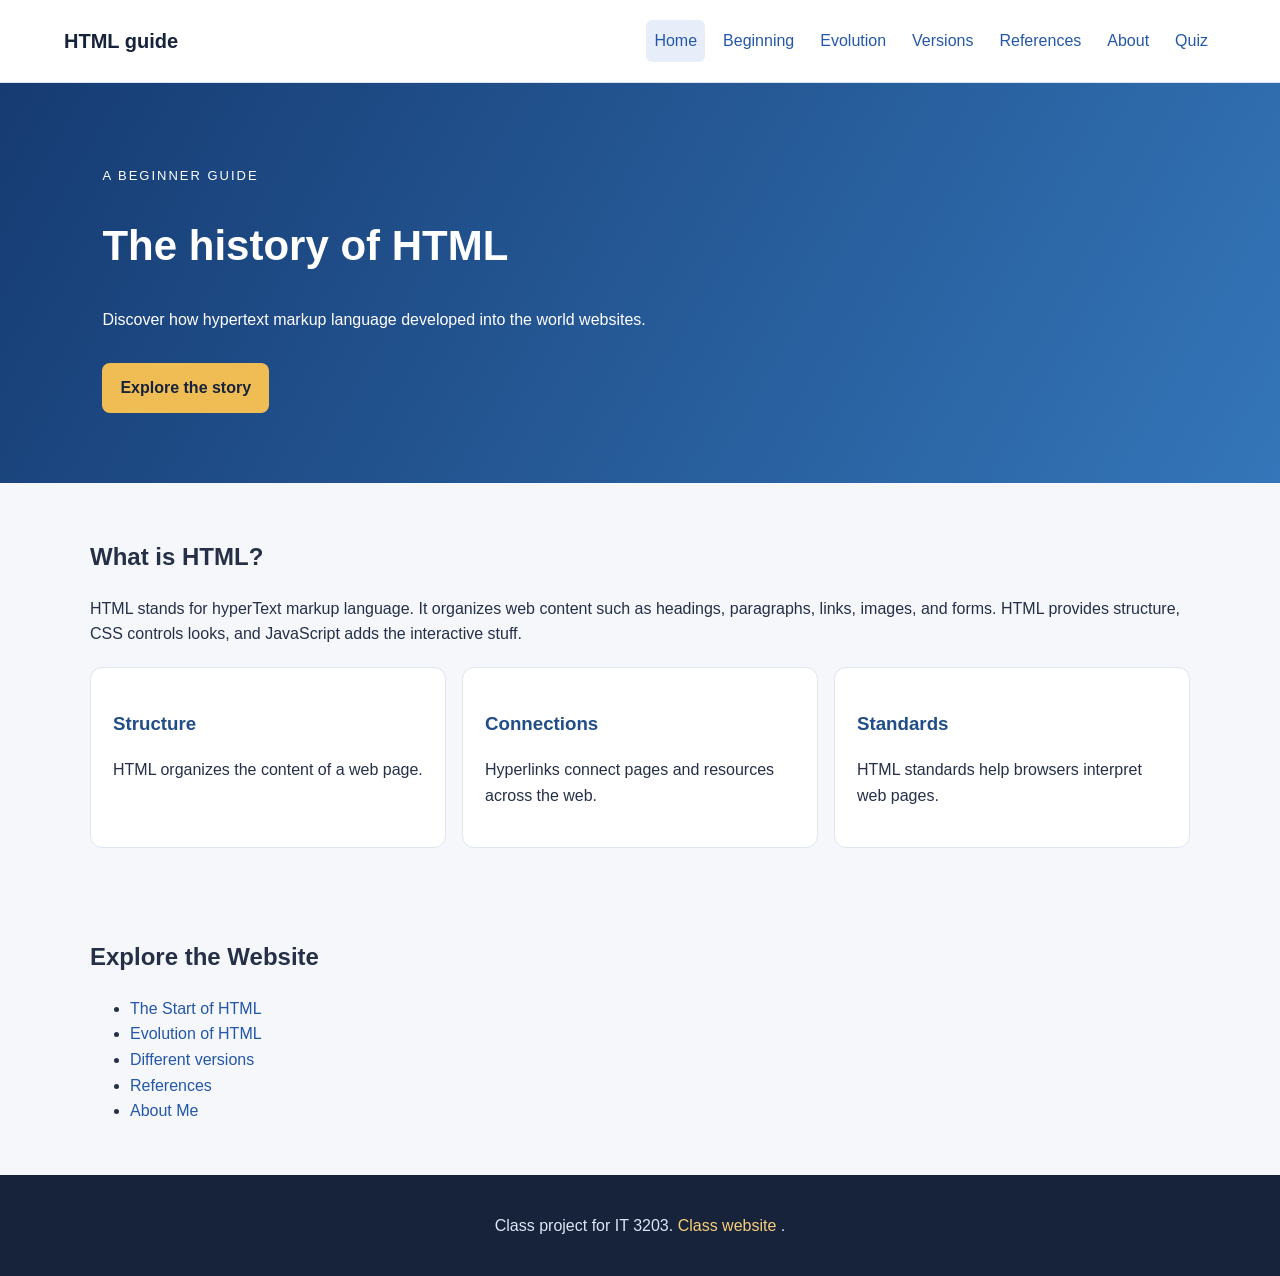
<file: index.html>
<!DOCTYPE html>
<html lang="en">
<head>
    <meta charset="UTF-8">
    <meta name="viewport" content="width=device-width, initial-scale=1.0">
    <title>History of HTML | Home</title>
    <link rel="stylesheet" href="style.css">
</head>
<body>

    <!-- main navigation menu -->
    <header class="site-header">
        <a class="brand" href="index.html">HTML guide</a>

        <nav>
            <a class="active" href="index.html">Home</a>
            <a href="beginning.html">Beginning</a>
            <a href="evolution.html">Evolution</a>
            <a href="concepts.html">Versions</a>
            <a href="references.html">References</a>
            <a href="about.html">About</a>
            <a href="quiz.html">Quiz</a>
        </nav>
    </header>

    <main>
        <!-- Homepage introduction -->
        <section class="hero">
            <p class="eyebrow">A Beginner guide</p>

            <h1>The history of HTML</h1>

            <p>
                Discover how hypertext markup language developed
                into the world websites.
            </p>

            <a class="button" href="beginning.html">
                Explore the story
            </a>
        </section>

        <!-- Introduction -->
        <section class="content-section">
            <h2>What is HTML?</h2>

            <p>
                HTML stands for hyperText markup language.
                It organizes web content such as headings,
                paragraphs, links, images, and forms.
                HTML provides structure, CSS controls looks,
                and JavaScript adds the interactive stuff.
            </p>

            <div class="card-grid">
                <article class="card">
                    <h3>Structure</h3>
                    <p>HTML organizes the content of a web page.</p>
                </article>

                <article class="card">
                    <h3>Connections</h3>
                    <p>Hyperlinks connect pages and resources across the web.</p>
                </article>

                <article class="card">
                    <h3>Standards</h3>
                    <p>HTML standards help browsers interpret web pages.</p>
                </article>
            </div>
        </section>

        <!-- links to the other pages -->
        <section class="content-section">
            <h2>Explore the Website</h2>

            <ul>
                <li>
                    <a href="beginning.html">The Start of HTML</a>
                </li>
                <li>
                    <a href="evolution.html">Evolution of HTML</a>
                </li>
                <li>
                    <a href="concepts.html">Different versions</a>
                </li>
                <li>
                    <a href="references.html">References</a>
                </li>
                <li>
                    <a href="about.html">About Me</a>
                </li>
            </ul>
        </section>
    </main>

    <!--  class project note -->
    <footer>
        <p>
            Class project for IT 3203.
            <a href="https://ksuweb.github.io/IT3203/">
                Class website
            </a>.
        </p>
    </footer>

</body>
</html>
</file>
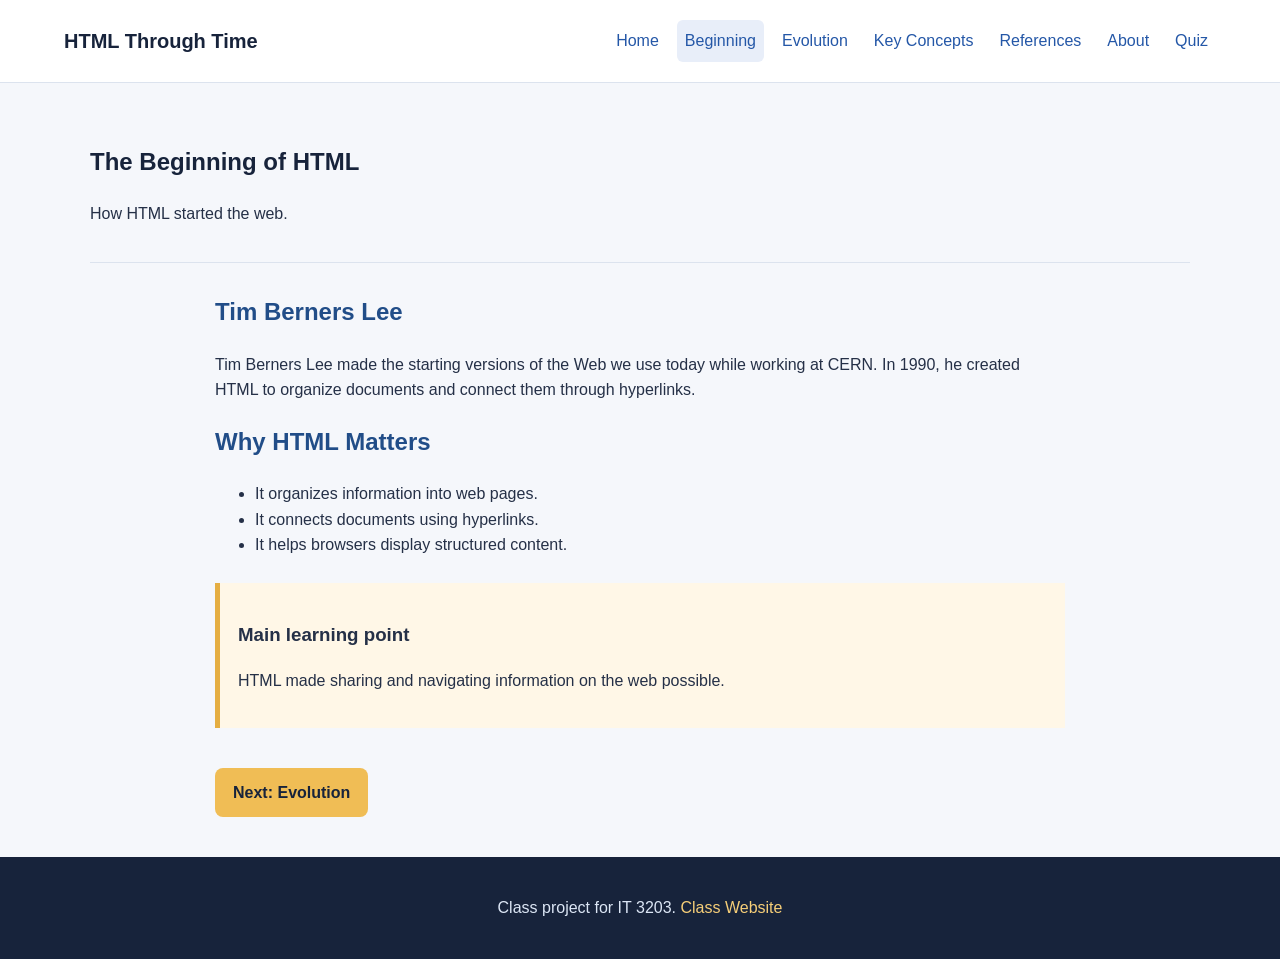
<file: beginning.html>
<!DOCTYPE html>
<html lang="en">
<head>
    <meta charset="UTF-8">
    <meta name="viewport" content="width=device-width, initial-scale=1.0">
    <title>Beginning of HTML</title>
    <link rel="stylesheet" href="style.css">
</head>
<body>
<header class="site-header">
    <a class="brand" href="index.html">HTML Through Time</a>
    <nav>
        <a href="index.html">Home</a>
        <a class="active" href="beginning.html">Beginning</a>
        <a href="evolution.html">Evolution</a>
        <a href="concepts.html">Key Concepts</a>
        <a href="references.html">References</a>
        <a href="about.html">About</a>
        <a href="quiz.html">Quiz</a>
    </nav>
</header>
<main class="page-main">
    <section class="page-heading">
        <h1>The Beginning of HTML</h1>
        <p>How HTML started the web.</p>
    </section>
    <section class="article">
        <h2>Tim Berners Lee</h2>
        <p>
            Tim Berners Lee made the starting versions of the Web we use today 
            while working at CERN. In 1990, he created HTML to organize
            documents and connect them through hyperlinks.
        </p>
        <h2>Why HTML Matters</h2>
        <ul>
            <li>It organizes information into web pages.</li>
            <li>It connects documents using hyperlinks.</li>
            <li>It helps browsers display structured content.</li>
        </ul>
        <aside class="callout">
            <h3>Main learning point</h3>
            <p>HTML made sharing and navigating information on the web possible.</p>
        </aside>
        <a class="button" href="evolution.html">Next: Evolution</a>
    </section>
</main>
<footer>
    <p>Class project for IT 3203.
    <a href="https://ksuweb.github.io/IT3203/">Class Website</a></p>
</footer>
</body>
</html>
</file>
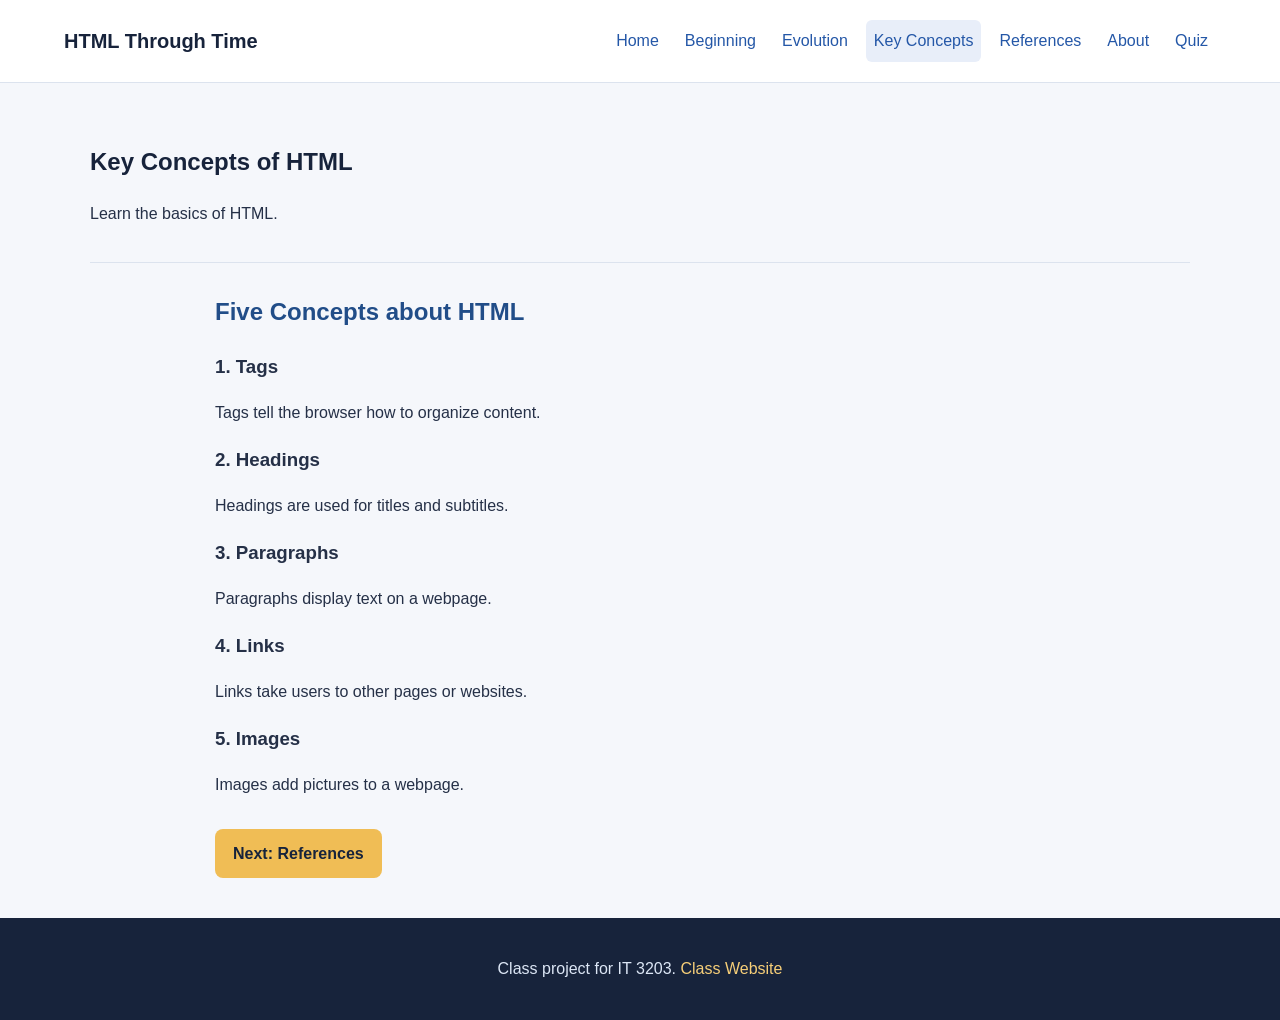
<file: concepts.html>
<!DOCTYPE html>
<html lang="en">
<head>
    <meta charset="UTF-8">
    <meta name="viewport" content="width=device-width, initial-scale=1.0">
    <title>Key concepts of HTML</title>
    <link rel="stylesheet" href="style.css">
</head>
<body>

<header class="site-header">
    <a class="brand" href="index.html">HTML Through Time</a>
    <nav>
        <a href="index.html">Home</a>
        <a href="beginning.html">Beginning</a>
        <a href="evolution.html">Evolution</a>
        <a class="active" href="concepts.html">Key Concepts</a>
        <a href="references.html">References</a>
        <a href="about.html">About</a>
        <a href="quiz.html">Quiz</a>
    </nav>
</header>

<main class="page-main">
    <section class="page-heading">
        <h1>Key Concepts of HTML</h1>
        <p>Learn the basics of HTML.</p>
    </section>

    <section class="article">
        <h2>Five Concepts about HTML</h2>

        <h3>1. Tags</h3>
        <p>Tags tell the browser how to organize content.</p>

        <h3>2. Headings</h3>
        <p>Headings are used for titles and subtitles.</p>

        <h3>3. Paragraphs</h3>
        <p>Paragraphs display text on a webpage.</p>

        <h3>4. Links</h3>
        <p>Links take users to other pages or websites.</p>

        <h3>5. Images</h3>
        <p>Images add pictures to a webpage.</p>

        <a class="button" href="references.html">Next: References</a>
    </section>
</main>

<footer>
    <p>Class project for IT 3203.
    <a href="https://ksuweb.github.io/IT3203/">Class Website</a></p>
</footer>

</body>
</html>
</file>
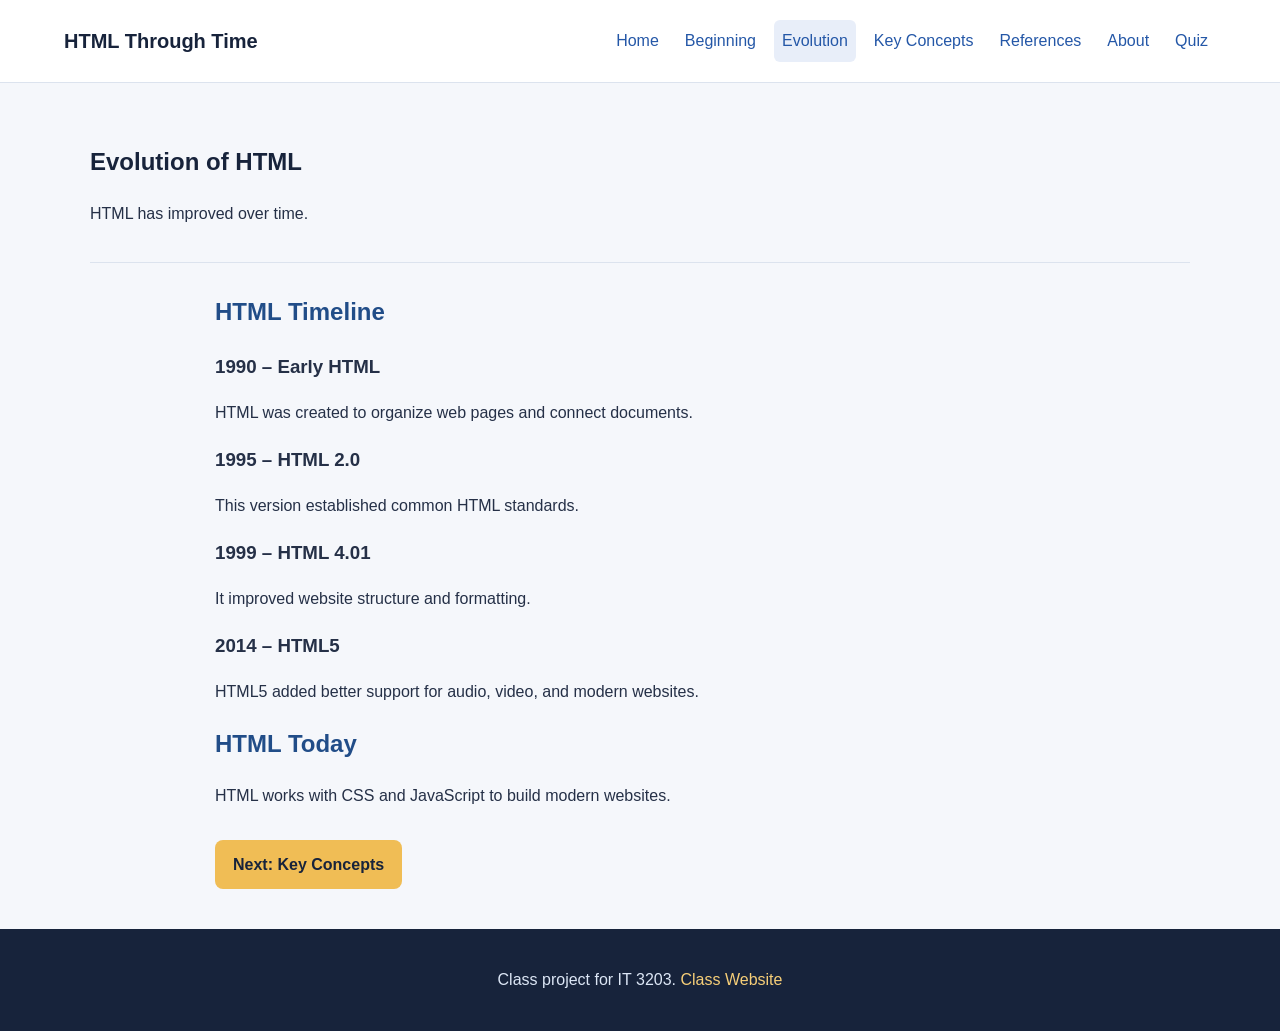
<file: evolution.html>
<!DOCTYPE html>
<html lang="en">
<head>
    <meta charset="UTF-8">
    <meta name="viewport" content="width=device-width, initial-scale=1.0">
    <title>Evolution of HTML</title>
    <link rel="stylesheet" href="style.css">
</head>
<body>

<header class="site-header">
    <a class="brand" href="index.html">HTML Through Time</a>
    <nav>
        <a href="index.html">Home</a>
        <a href="beginning.html">Beginning</a>
        <a class="active" href="evolution.html">Evolution</a>
        <a href="concepts.html">Key Concepts</a>
        <a href="references.html">References</a>
        <a href="about.html">About</a>
        <a href="quiz.html">Quiz</a>
    </nav>
</header>

<main class="page-main">
    <section class="page-heading">
        <h1>Evolution of HTML</h1>
        <p>HTML has improved over time.</p>
    </section>

    <section class="article">
        <h2>HTML Timeline</h2>

        <h3>1990 – Early HTML</h3>
        <p>HTML was created to organize web pages and connect documents.</p>

        <h3>1995 – HTML 2.0</h3>
        <p>This version established common HTML standards.</p>

        <h3>1999 – HTML 4.01</h3>
        <p>It improved website structure and formatting.</p>

        <h3>2014 – HTML5</h3>
        <p>HTML5 added better support for audio, video, and modern websites.</p>

        <h2>HTML Today</h2>
        <p>HTML works with CSS and JavaScript to build modern websites.</p>

        <a class="button" href="concepts.html">Next: Key Concepts</a>
    </section>
</main>

<footer>
    <p>Class project for IT 3203.
    <a href="https://ksuweb.github.io/IT3203/">Class Website</a></p>
</footer>

</body>
</html>
</file>
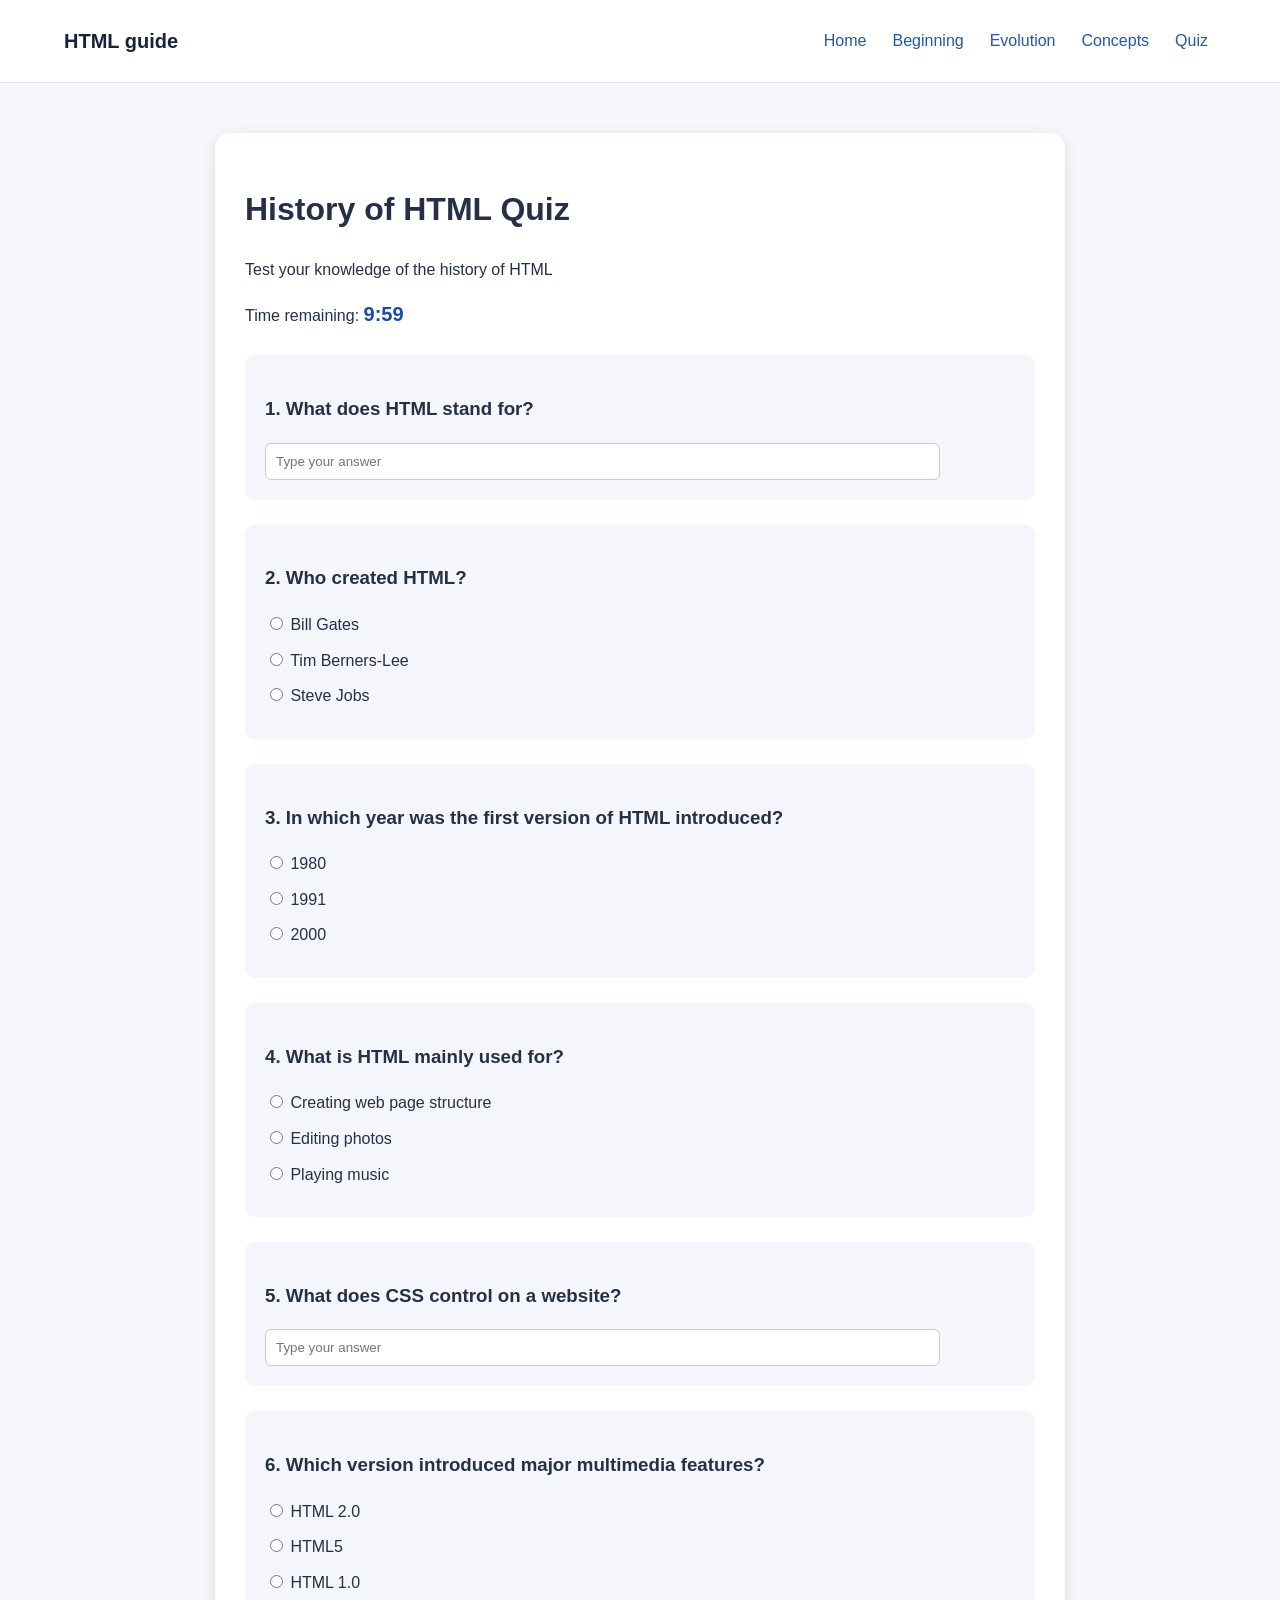
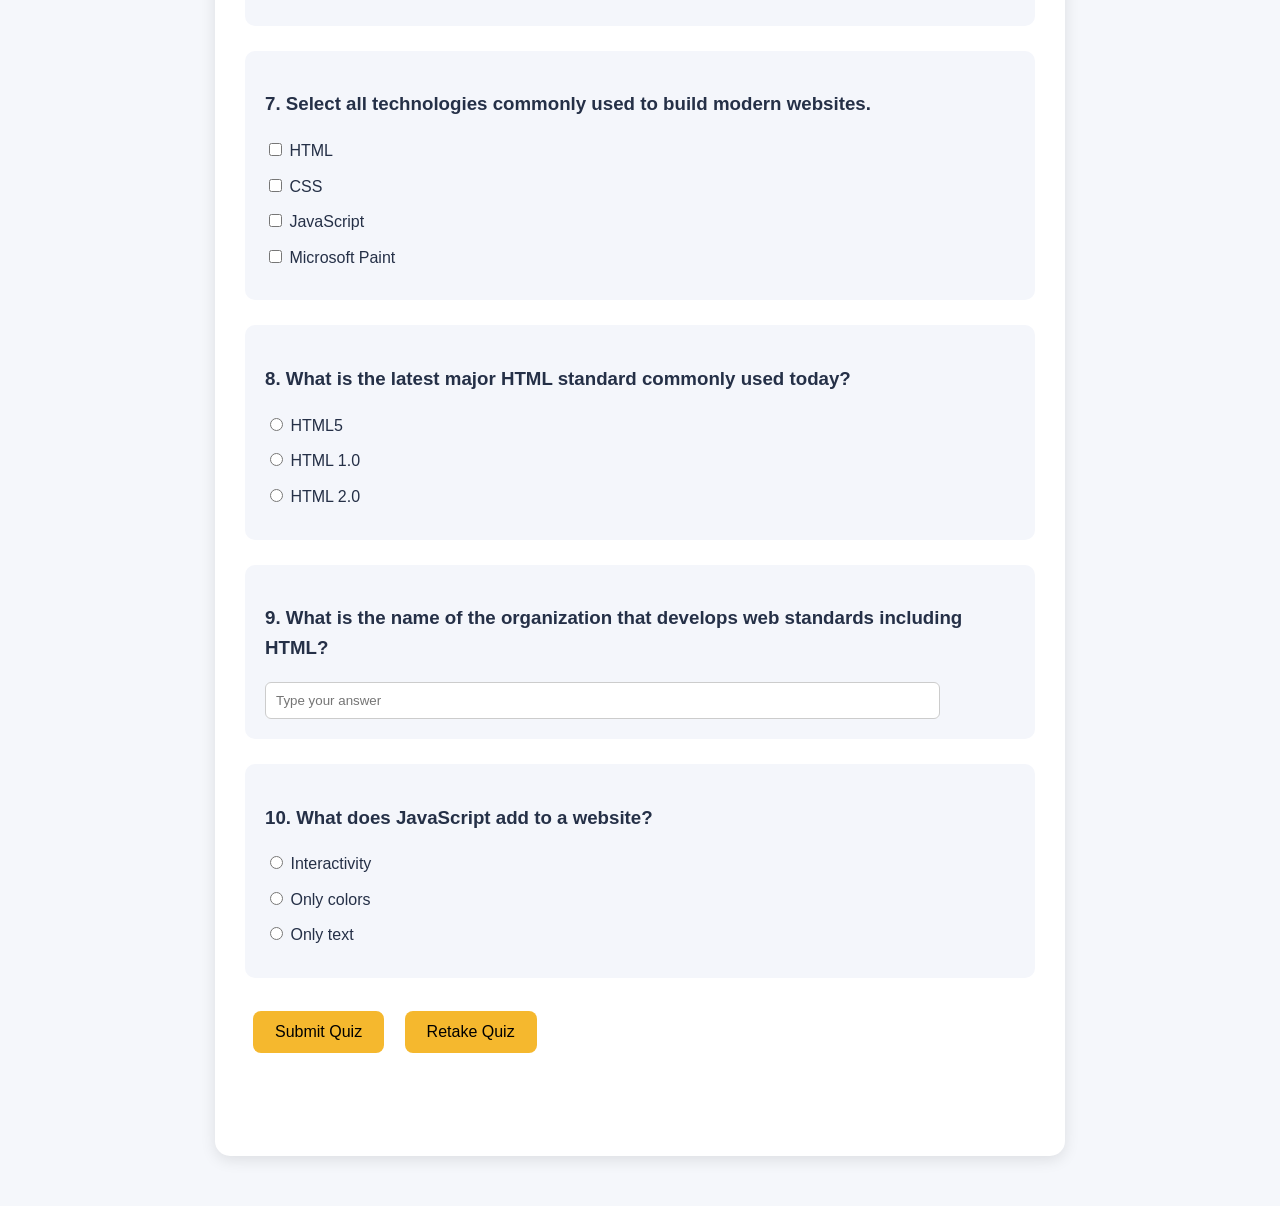
<file: quiz.html>
<!DOCTYPE html>
<html lang="en">
<head>
    <meta charset="UTF-8">
    <meta name="viewport" content="width=device-width, initial-scale=1.0">
    <title>HTML History Quiz</title>
    <link rel="stylesheet" href="style.css">
    <style>
        .quiz-container {
            max-width: 850px;
            margin: 50px auto;
            padding: 30px;
            background: white;
            border-radius: 15px;
            box-shadow: 0 4px 15px rgba(0,0,0,0.1);
        }

        .question {
            margin: 25px 0;
            padding: 20px;
            background: #f4f6fb;
            border-radius: 10px;
        }

        .question label {
            display: block;
            margin: 10px 0;
        }

        .question input[type="text"] {
            padding: 10px;
            width: 90%;
            border: 1px solid #ccc;
            border-radius: 6px;
        }

        .quiz-button {
            padding: 12px 22px;
            background: #f5b82e;
            border: none;
            border-radius: 8px;
            cursor: pointer;
            font-size: 16px;
            margin: 8px;
        }

        #timer {
            font-weight: bold;
            color: #174da5;
            font-size: 20px;
        }

        #results {
            margin-top: 25px;
            padding: 20px;
            border-radius: 10px;
        }

        .correct { color: green; }
        .incorrect { color: #c62828; }
    </style>
</head>

<body>

<header class="site-header">
    <a class="brand" href="index.html">HTML guide</a>
    <nav>
        <a href="index.html">Home</a>
        <a href="beginning.html">Beginning</a>
        <a href="evolution.html">Evolution</a>
        <a href="concepts.html">Concepts</a>
        <a href="quiz.html">Quiz</a>
    </nav>
</header>

<main class="quiz-container">

    <h1>History of HTML Quiz</h1>
    <p>Test your knowledge of the history of HTML</p>

    <p>Time remaining: <span id="timer">10:00</span></p>

    <form id="quizForm">

        <div class="question">
            <h3>1. What does HTML stand for?</h3>
            <input type="text" name="q1" placeholder="Type your answer">
        </div>

        <div class="question">
            <h3>2. Who created HTML?</h3>
            <label><input type="radio" name="q2" value="a"> Bill Gates</label>
            <label><input type="radio" name="q2" value="b"> Tim Berners-Lee</label>
            <label><input type="radio" name="q2" value="c"> Steve Jobs</label>
        </div>

        <div class="question">
            <h3>3. In which year was the first version of HTML introduced?</h3>
            <label><input type="radio" name="q3" value="a"> 1980</label>
            <label><input type="radio" name="q3" value="b"> 1991</label>
            <label><input type="radio" name="q3" value="c"> 2000</label>
        </div>

        <div class="question">
            <h3>4. What is HTML mainly used for?</h3>
            <label><input type="radio" name="q4" value="a"> Creating web page structure</label>
            <label><input type="radio" name="q4" value="b"> Editing photos</label>
            <label><input type="radio" name="q4" value="c"> Playing music</label>
        </div>

        <div class="question">
            <h3>5. What does CSS control on a website?</h3>
            <input type="text" name="q5" placeholder="Type your answer">
        </div>

        <div class="question">
            <h3>6. Which version introduced major multimedia features?</h3>
            <label><input type="radio" name="q6" value="a"> HTML 2.0</label>
            <label><input type="radio" name="q6" value="b"> HTML5</label>
            <label><input type="radio" name="q6" value="c"> HTML 1.0</label>
        </div>

        <div class="question">
            <h3>7. Select all technologies commonly used to build modern websites.</h3>
            <label><input type="checkbox" name="q7" value="html"> HTML</label>
            <label><input type="checkbox" name="q7" value="css"> CSS</label>
            <label><input type="checkbox" name="q7" value="js"> JavaScript</label>
            <label><input type="checkbox" name="q7" value="paint"> Microsoft Paint</label>
        </div>

        <div class="question">
            <h3>8. What is the latest major HTML standard commonly used today?</h3>
            <label><input type="radio" name="q8" value="a"> HTML5</label>
            <label><input type="radio" name="q8" value="b"> HTML 1.0</label>
            <label><input type="radio" name="q8" value="c"> HTML 2.0</label>
        </div>

        <div class="question">
            <h3>9. What is the name of the organization that develops web standards including HTML?</h3>
            <input type="text" name="q9" placeholder="Type your answer">
        </div>

        <div class="question">
            <h3>10. What does JavaScript add to a website?</h3>
            <label><input type="radio" name="q10" value="a"> Interactivity</label>
            <label><input type="radio" name="q10" value="b"> Only colors</label>
            <label><input type="radio" name="q10" value="c"> Only text</label>
        </div>

        <button type="submit" class="quiz-button">Submit Quiz</button>
        <button type="reset" class="quiz-button" id="resetBtn">Retake Quiz</button>

    </form>

    <div id="results" aria-live="polite"></div>

</main>

<script>
    // Store the quiz start time and timer.
    let timeLeft = 600;
    let startTime = Date.now();
    let submitted = false;

    const timerDisplay = document.getElementById("timer");
    const form = document.getElementById("quizForm");
    const results = document.getElementById("results");

    // Update the countdown every second.
    const countdown = setInterval(function() {
        if (submitted) return;

        timeLeft--;

        let minutes = Math.floor(timeLeft / 60);
        let seconds = timeLeft % 60;

        timerDisplay.textContent =
            minutes + ":" + String(seconds).padStart(2, "0");

        if (timeLeft <= 0) {
            clearInterval(countdown);
            gradeQuiz();
        }
    }, 1000);

    // Check answers and calculate the final score.
    function gradeQuiz() {
        if (submitted) return;
        submitted = true;
        clearInterval(countdown);

        const answers = {
            q1: "hypertext markup language",
            q2: "b",
            q3: "b",
            q4: "a",
            q5: "style",
            q6: "b",
            q7: ["html", "css", "js"],
            q8: "a",
            q9: "w3c",
            q10: "a"
        };

        let score = 0;
        let review = "";

        for (let i = 1; i <= 10; i++) {
            let question = "q" + i;
            let userAnswer = "";

            if (question === "q7") {
                userAnswer = Array.from(
                    document.querySelectorAll('input[name="q7"]:checked')
                ).map(input => input.value).sort();
            } else {
                let selected = document.querySelector(
                    'input[name="' + question + '"]:checked'
                );

                let textInput = document.querySelector(
                    'input[name="' + question + '"][type="text"]'
                );

                userAnswer = selected ? selected.value :
                    (textInput ? textInput.value.trim().toLowerCase() : "");
            }

            let correct = false;

            if (question === "q7") {
                correct = JSON.stringify(userAnswer) ===
                    JSON.stringify(answers.q7.slice().sort());
            } else if (question === "q5") {
                correct = userAnswer.includes("style");
            } else if (question === "q9") {
                correct = userAnswer.includes("w3c") ||
                    userAnswer.includes("world wide web consortium");
            } else {
                correct = userAnswer === answers[question];
            }

            if (correct) score++;

            review += `
                <p class="${correct ? 'correct' : 'incorrect'}">
                    Question ${i}: ${correct ? "Correct" : "Incorrect"}
                </p>
            `;
        }

        let elapsed = Math.floor((Date.now() - startTime) / 1000);
        let elapsedMinutes = Math.floor(elapsed / 60);
        let elapsedSeconds = elapsed % 60;

        let passed = score >= 7;

        results.innerHTML = `
            <h2>${passed ? "You Passed!" : "Keep Practicing!"}</h2>
            <h3>Your Score: ${score}/10</h3>
            <p>${passed ? "Pass" : "Fail"} - Passing score: 7/10</p>
            <p>Time spent: ${elapsedMinutes} minutes and
            ${elapsedSeconds} seconds</p>
            <h3>Answer Review</h3>
            ${review}
        `;

        form.querySelectorAll("input").forEach(input => {
            input.disabled = true;
        });
    }

    // Submit the quiz.
    form.addEventListener("submit", function(event) {
        event.preventDefault();
        gradeQuiz();
    });

    // Reset the quiz and start a new timer.
    document.getElementById("resetBtn").addEventListener("click", function() {
        setTimeout(function() {
            submitted = false;
            timeLeft = 600;
            startTime = Date.now();
            timerDisplay.textContent = "10:00";
            results.innerHTML = "";
            form.querySelectorAll("input").forEach(input => {
                input.disabled = false;
            });
        }, 0);
    });
</script>

</body>
</html>
</file>
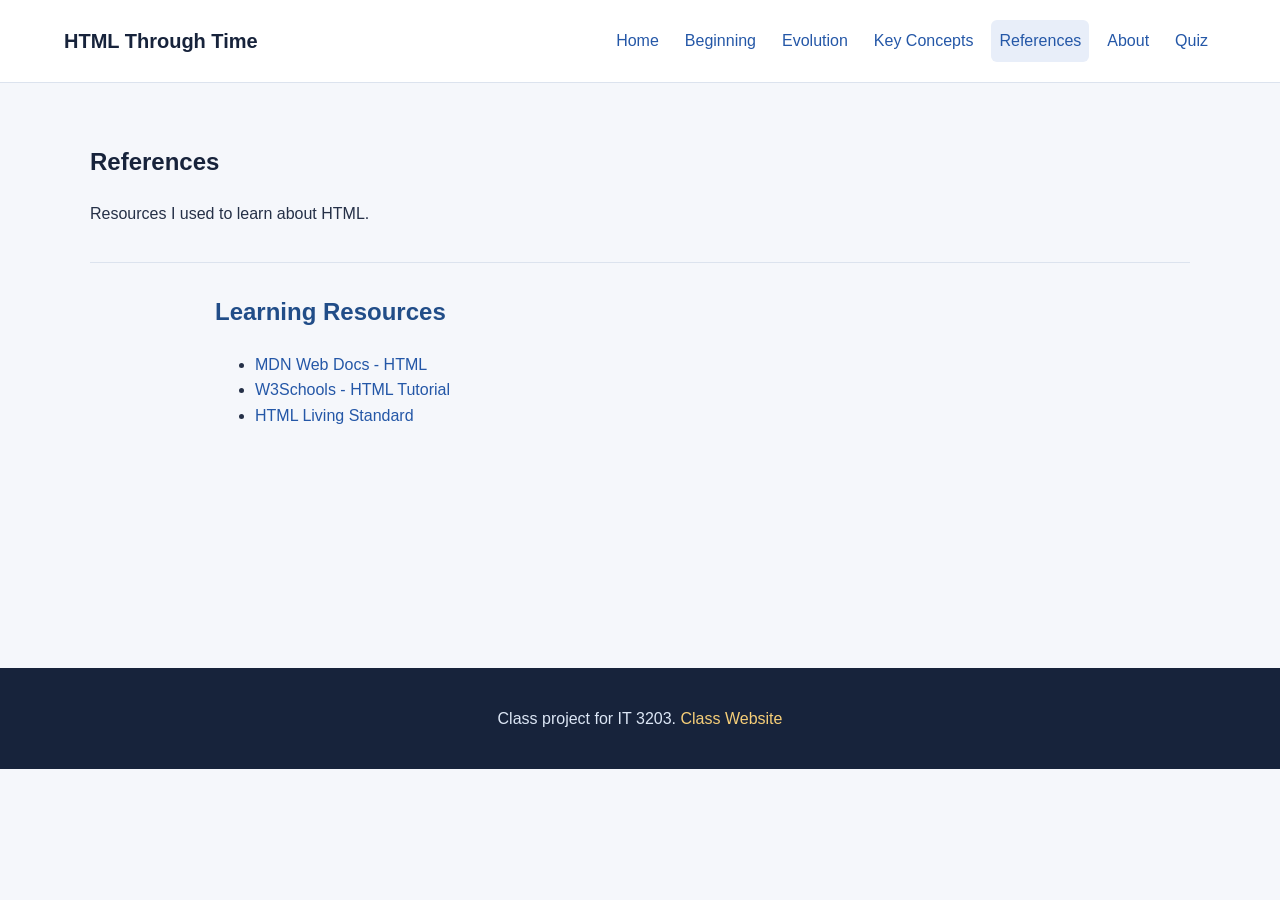
<file: references.html>
<!DOCTYPE html>
<html lang="en">
<head>
    <meta charset="UTF-8">
    <meta name="viewport" content="width=device-width, initial-scale=1.0">
    <title>HTML References</title>
    <link rel="stylesheet" href="style.css">
</head>
<body>

<header class="site-header">
    <a class="brand" href="index.html">HTML Through Time</a>
    <nav>
        <a href="index.html">Home</a>
        <a href="beginning.html">Beginning</a>
        <a href="evolution.html">Evolution</a>
        <a href="concepts.html">Key Concepts</a>
        <a class="active" href="references.html">References</a>
        <a href="about.html">About</a>
        <a href="quiz.html">Quiz</a>
    </nav>
</header>

<main class="page-main">
    <section class="page-heading">
        <h1>References</h1>
        <p>Resources I used to learn about HTML.</p>
    </section>

    <section class="article">
        <h2>Learning Resources</h2>

        <ul>
            <li>
                <a href="https://developer.mozilla.org/en-US/docs/Web/HTML">
                    MDN Web Docs - HTML
                </a>
            </li>
            <li>
                <a href="https://www.w3schools.com/html/">
                    W3Schools - HTML Tutorial
                </a>
            </li>
            <li>
                <a href="https://html.spec.whatwg.org/">
                    HTML Living Standard
                </a>
            </li>
        </ul>
    </section>
</main>

<footer>
    <p>Class project for IT 3203.
    <a href="https://ksuweb.github.io/IT3203/">Class Website</a></p>
</footer>

</body>
</html>
</file>
<file: style.css>
/* Basic website styling */

* {
    box-sizing: border-box;
}

body {
    margin: 0;
    font-family: Arial, sans-serif;
    line-height: 1.6;
    color: #253047;
    background: #f5f7fb;
}

a {
    color: #2457a7;
    text-decoration: none;
}

a:hover {
    color: #15356a;
    text-decoration: underline;
}

.site-header {
    background: white;
    border-bottom: 1px solid #dce3ee;
    padding: 20px 5%;
    display: flex;
    align-items: center;
    justify-content: space-between;
    gap: 15px;
    flex-wrap: wrap;
}

.brand {
    color: #17233b;
    font-size: 20px;
    font-weight: bold;
}

nav {
    display: flex;
    gap: 10px;
    flex-wrap: wrap;
}

nav a {
    padding: 8px;
    border-radius: 6px;
}

nav a:hover,
nav a.active {
    background: #e8eef9;
}

.hero {
    padding: 70px 8%;
    color: white;
    background: linear-gradient(120deg, #163b72, #3476b9);
}

.hero h1 {
    font-size: 42px;
    line-height: 1.2;
}

.hero p {
    max-width: 700px;
}

.eyebrow {
    text-transform: uppercase;
    font-size: 13px;
    letter-spacing: 2px;
}

.button {
    display: inline-block;
    margin-top: 15px;
    padding: 12px 18px;
    background: #f0bd55;
    color: #17233b;
    font-weight: bold;
    border-radius: 8px;
}

.content-section,
.page-main {
    width: 90%;
    max-width: 1100px;
    margin: auto;
}

.content-section {
    padding: 35px 0;
}

.page-main {
    min-height: 65vh;
    padding-bottom: 40px;
}

.page-heading {
    padding: 40px 0 20px;
    border-bottom: 1px solid #dce3ee;
    margin-bottom: 30px;
}

.page-heading h1 {
    color: #17233b;
}

.card-grid {
    display: grid;
    grid-template-columns: repeat(auto-fit, minmax(220px, 1fr));
    gap: 16px;
    margin-top: 20px;
}

.card,
.about-panel {
    background: white;
    border: 1px solid #e0e6ef;
    border-radius: 12px;
    padding: 22px;
}

.card h2,
.card h3,
.article h2 {
    color: #214d88;
}

.article {
    max-width: 850px;
    margin: auto;
}

.callout {
    margin: 25px 0;
    padding: 18px;
    border-left: 5px solid #e5ae42;
    background: #fff7e7;
}

.timeline {
    border-left: 3px solid #9cb6dd;
    padding-left: 25px;
}

.timeline-item {
    padding-bottom: 20px;
}

.timeline-date {
    font-weight: bold;
    color: #536a8c;
}

.reference-list li {
    margin-bottom: 18px;
}

pre {
    overflow-x: auto;
    background: #17233b;
    color: white;
    padding: 16px;
    border-radius: 8px;
}

footer {
    padding: 22px;
    text-align: center;
    color: #dce6f5;
    background: #17233b;
}

footer a {
    color: #f6ce78;
}

@media (max-width: 650px) {
    .hero {
        padding: 40px 6%;
    }

    .hero h1 {
        font-size: 32px;
    }

    .site-header {
        align-items: flex-start;
    }
}
</file>
